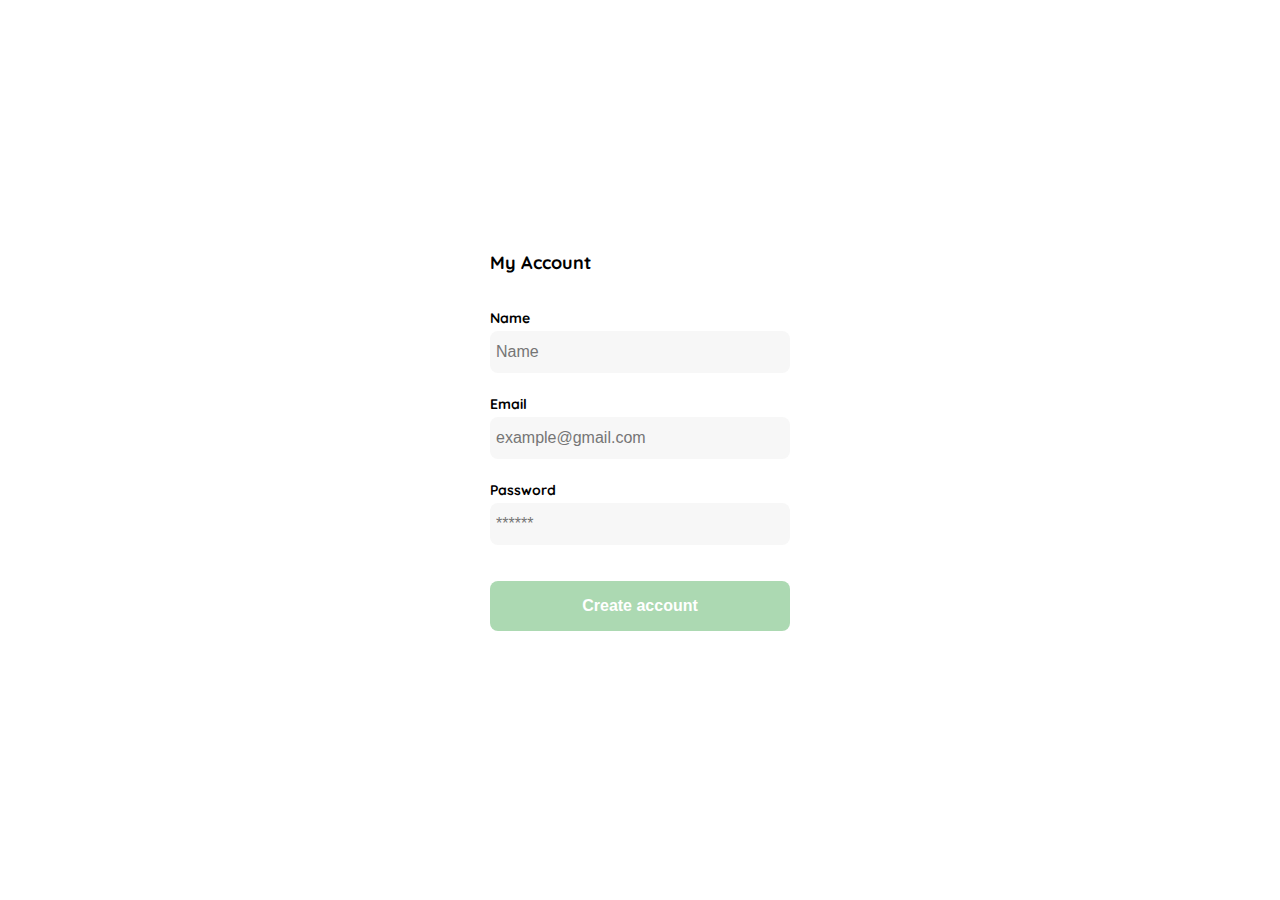
<file: GarageSale/create_account.html>
<!DOCTYPE html>
<html lang="en">
<head>
  <meta charset="UTF-8">
  <meta http-equiv="X-UA-Compatible" content="IE=edge">
  <meta name="viewport" content="width=device-width, initial-scale=1.0">
  <link rel="stylesheet" href="styles/create_account.css">
  <link rel="preconnect" href="https://fonts.googleapis.com">
  <link rel="preconnect" href="https://fonts.gstatic.com" crossorigin>
  <link href="https://fonts.googleapis.com/css2?family=Quicksand:wght@300;500;700&display=swap" rel="stylesheet">
  <title>Document</title>
</head>
<body>
  <div class="login">
    <div class="form-container">
      <h1 class="title">
        My Account
      </h1>

      <form action="/" class="form">

        <label for="name" class="label">Name</label>
        <input type="text" id="name" placeholder="Name" class="input input-name">

        <label for="email" class="label">Email</label>
        <input type="text" id="email" placeholder="example@gmail.com" class="input input-email">

        <label for="password" class="label">Password</label>
        <input type="password" id="password" placeholder="******" class="input input-password">

        <input type="submit" value="Create account" class="primary-button login-button">
      </form>
    </div>
  </div>
</body>
</html>
</file>
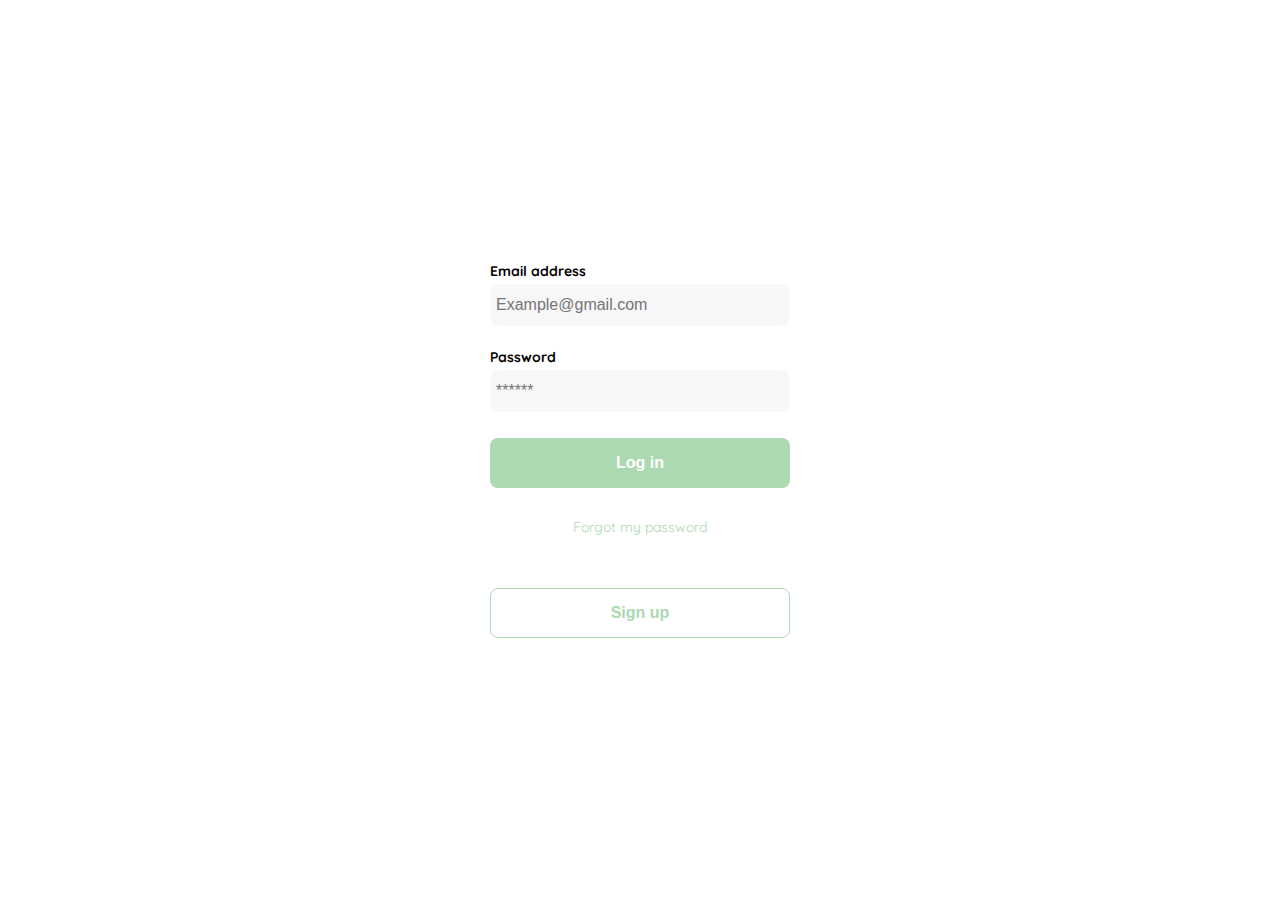
<file: GarageSale/login.html>
<!DOCTYPE html>
<html lang="en">
<head>
  <meta charset="UTF-8">
  <meta http-equiv="X-UA-Compatible" content="IE=edge">
  <meta name="viewport" content="width=device-width, initial-scale=1.0">
  <link rel="stylesheet" href="styles/login.css">
  <link rel="preconnect" href="https://fonts.googleapis.com">
  <link rel="preconnect" href="https://fonts.gstatic.com" crossorigin>
  <link href="https://fonts.googleapis.com/css2?family=Quicksand:wght@300;500;700&display=swap" rel="stylesheet">
  <title>Document</title>
</head>
<body>
  <div class="login">
    <div class="form-container">
      <img src="./assets/img/logos/logo_yard_sale.svg" alt="logo" class="logo">

      <form action="/" class="form">
        <label for="email" class="label">Email address</label>
        <input type="text" id="email" placeholder="Example@gmail.com" class="input input-email">

        <label for="password" class="label">Password</label>
        <input type="password" id="password" placeholder="******" class="input input-password">

        <input type="submit" value="Log in" class="primary-button login-button">
        <a href="/">Forgot my password</a>
      </form>

      <button class="secondary-buttom signup-button">Sign up</button>
    </div>
  </div>
</body>
</html>
</file>
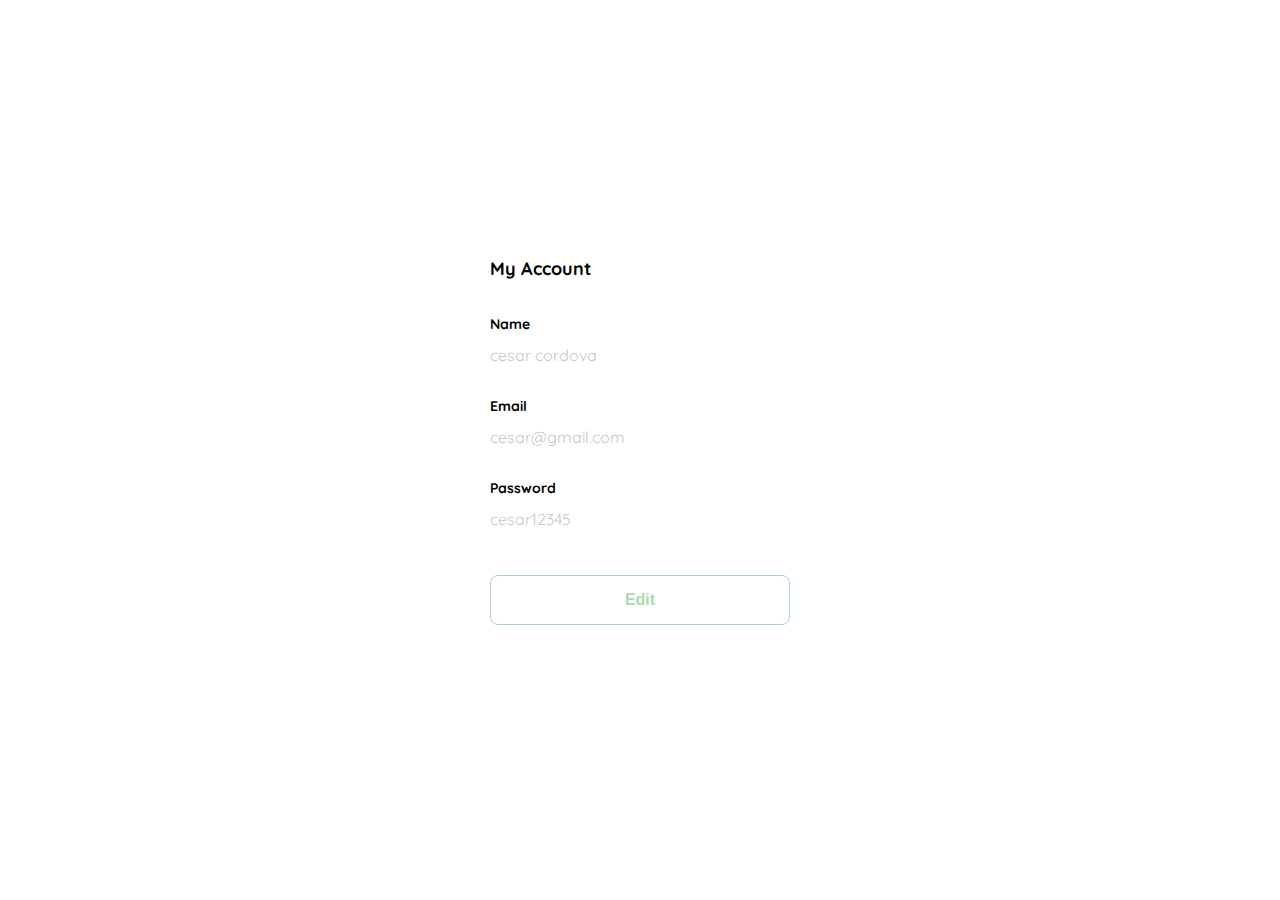
<file: GarageSale/modify_account.html>
<!DOCTYPE html>
<html lang="en">
<head>
  <meta charset="UTF-8">
  <meta http-equiv="X-UA-Compatible" content="IE=edge">
  <meta name="viewport" content="width=device-width, initial-scale=1.0">
  <link rel="stylesheet" href="styles/modify-account.css">
  <link rel="preconnect" href="https://fonts.googleapis.com">
  <link rel="preconnect" href="https://fonts.gstatic.com" crossorigin>
  <link href="https://fonts.googleapis.com/css2?family=Quicksand:wght@300;500;700&display=swap" rel="stylesheet">
  <title>Document</title>
</head>
<body>
  <div class="login">
    <div class="form-container">
      <h1 class="title">
        My Account
      </h1>

        <label for="name" class="label">Name</label>
        <p class="value">cesar cordova</p>

        <label for="email" class="label">Email</label>
        <p class="value">cesar@gmail.com</p>

        <label for="password" class="label">Password</label>
        <p class="value">cesar12345</p>

        <input type="submit" value="Edit" class="secondary-button login-button">
      </form>
    </div>
  </div>
</body>
</html>
</file>
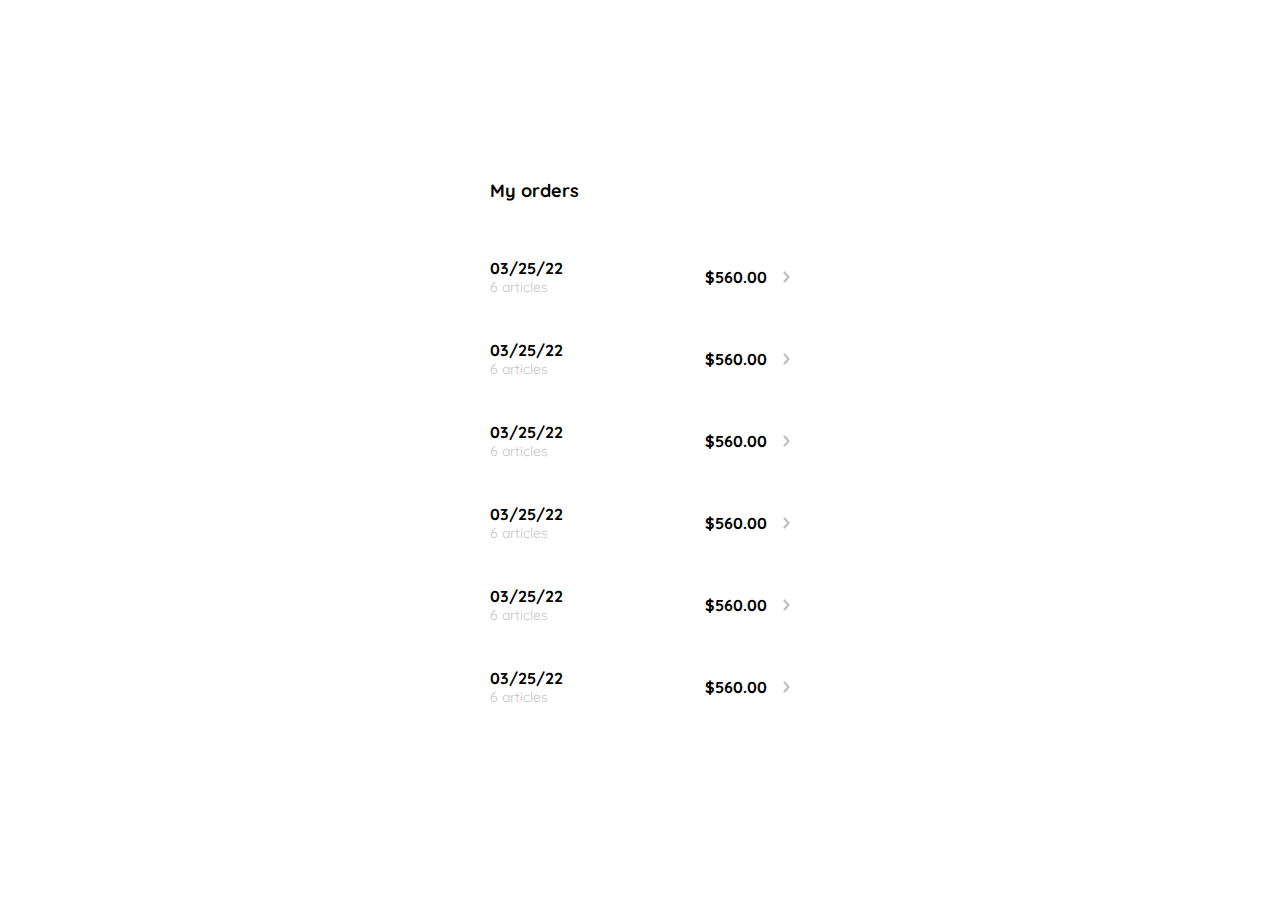
<file: GarageSale/myOrders.html>
<!DOCTYPE html>
<html lang="en">
<head>
  <meta charset="UTF-8">
  <meta http-equiv="X-UA-Compatible" content="IE=edge">
  <meta name="viewport" content="width=, indevice-widthitial-scale=1.0">
  <link rel="stylesheet" href="styles/myOrders.css">
  <link rel="preconnect" href="https://fonts.googleapis.com">
  <link rel="preconnect" href="https://fonts.gstatic.com" crossorigin>
  <link href="https://fonts.googleapis.com/css2?family=Quicksand:wght@300;500;700&display=swap" rel="stylesheet">
  <title>Document</title>
</head>
<body>
  <div class="my-order">
    <div class="my-order-container">
      <h1 class="title">My orders</h1>

      <div class="my-order-content">
        <div class="order">
        <p>
          <span>03/25/22</span>
          <span>6 articles</span>
        </p>
        <p>$560.00</p>
        <img src="./assets/img/icons/flechita.svg" alt="arrow">
        </div>
        <div class="order">
        <p>
          <span>03/25/22</span>
          <span>6 articles</span>
        </p>
        <p>$560.00</p>
        <img src="./assets/img/icons/flechita.svg" alt="arrow">
        </div>
        <div class="order">
        <p>
          <span>03/25/22</span>
          <span>6 articles</span>
        </p>
        <p>$560.00</p>
        <img src="./assets/img/icons/flechita.svg" alt="arrow">
        </div>
        <div class="order">
        <p>
          <span>03/25/22</span>
          <span>6 articles</span>
        </p>
        <p>$560.00</p>
        <img src="./assets/img/icons/flechita.svg" alt="arrow">
        </div>
        <div class="order">
        <p>
          <span>03/25/22</span>
          <span>6 articles</span>
        </p>
        <p>$560.00</p>
        <img src="./assets/img/icons/flechita.svg" alt="arrow">
        </div>
        <div class="order">
        <p>
          <span>03/25/22</span>
          <span>6 articles</span>
        </p>
        <p>$560.00</p>
        <img src="./assets/img/icons/flechita.svg" alt="arrow">
        </div>
      </div>
    </div>
  </div>
</body>
</html>
</file>
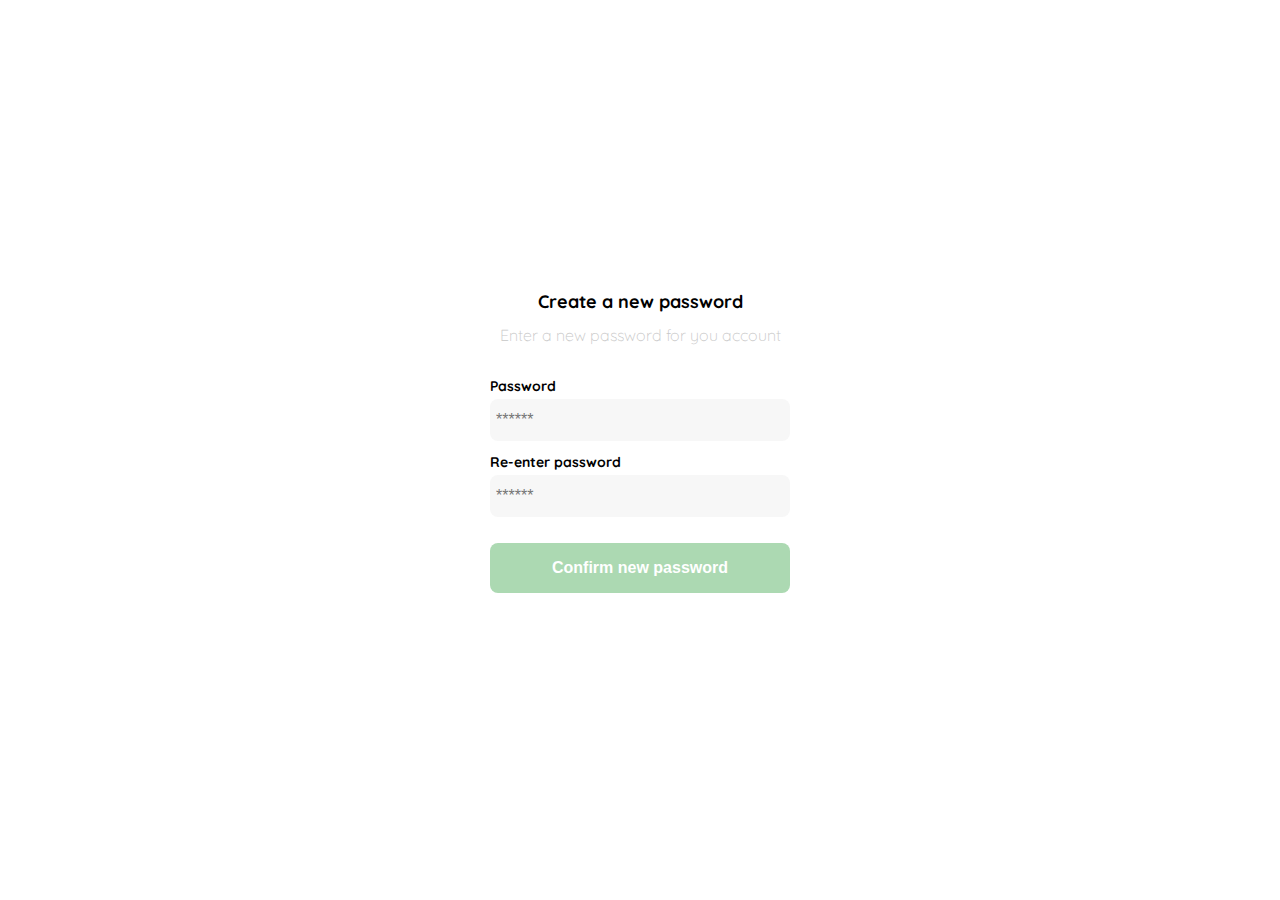
<file: GarageSale/password.html>
<!DOCTYPE html>
<html lang="en">
<head>
  <meta charset="UTF-8">
  <meta http-equiv="X-UA-Compatible" content="IE=edge">
  <meta name="viewport" content="width=device-width, initial-scale=1.0">
  <link rel="stylesheet" href="styles/password.css">
  <link rel="preconnect" href="https://fonts.googleapis.com">
  <link rel="preconnect" href="https://fonts.gstatic.com" crossorigin>
  <link href="https://fonts.googleapis.com/css2?family=Quicksand:wght@300;500;700&display=swap" rel="stylesheet">
  <title>Document</title>
</head>
<body>
  <div class="login">
    <div class="form-container">
      <img src="./assets/img/logos/logo_yard_sale.svg" alt="logo" class="logo">

      <h1 class="title">
        Create a new password
      </h1>
      <p class="subtitle">
        Enter a new password for you account
      </p>

      <form action="/" class="form">
        <label for="new-password" class="label">Password</label>
        <input type="password" id="new-password" placeholder="******" class="input input-password">

        <label for="password" class="label">Re-enter password</label>
        <input type="password" id="password" placeholder="******" class="input input-password">

        <input type="submit" value="Confirm new password" class="primary-button login-button">
      </form>
    </div>
  </div>
</body>
</html>
</file>
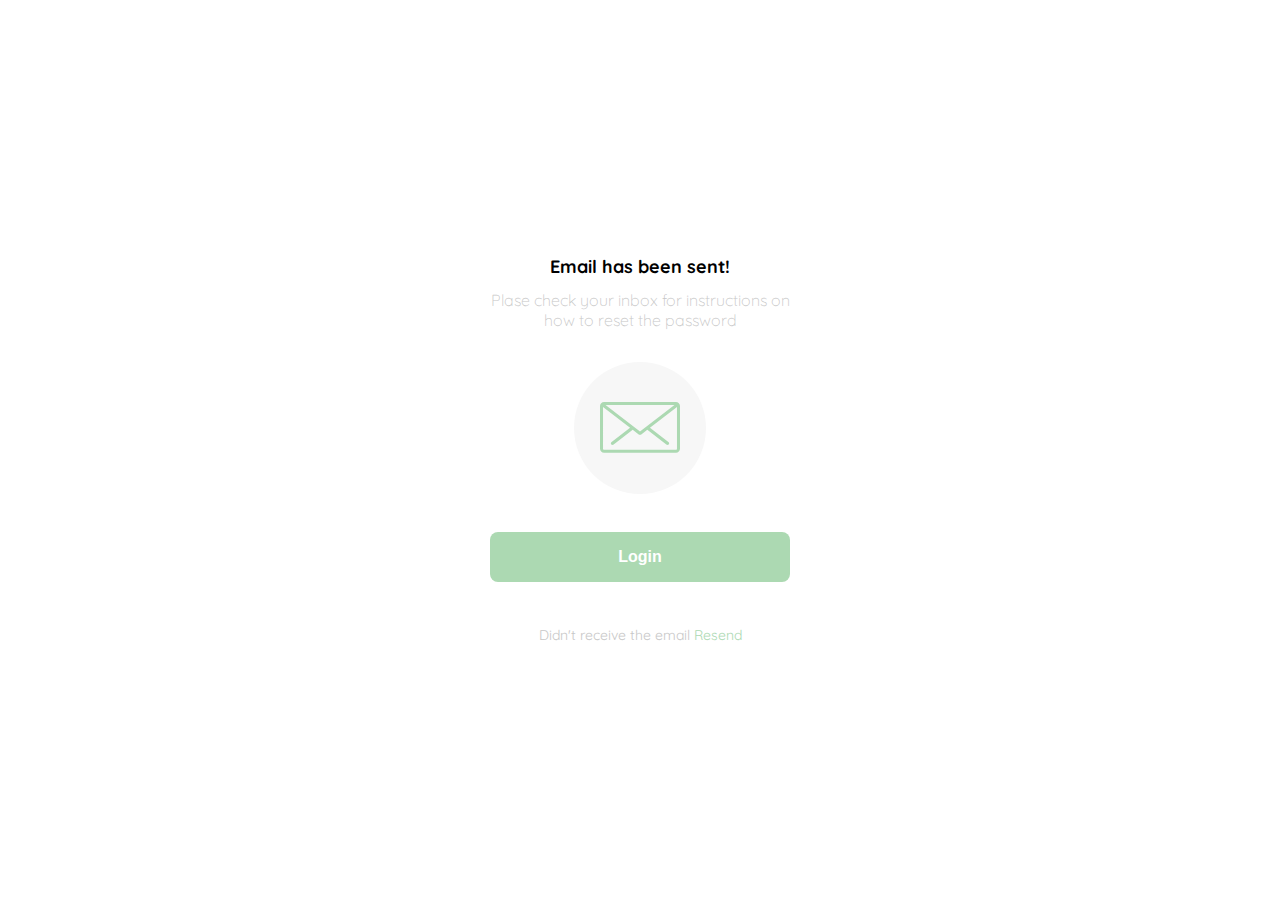
<file: GarageSale/password_recovery2.html>
<!DOCTYPE html>
<html lang="en">
<head>
  <meta charset="UTF-8">
  <meta http-equiv="X-UA-Compatible" content="IE=edge">
  <meta name="viewport" content="width=device-width, initial-scale=1.0">
  <link rel="stylesheet" href="styles/password_recovery2.css">
  <link rel="preconnect" href="https://fonts.googleapis.com">
  <link rel="preconnect" href="https://fonts.gstatic.com" crossorigin>
  <link href="https://fonts.googleapis.com/css2?family=Quicksand:wght@300;500;700&display=swap" rel="stylesheet">
  <title>Document</title>
</head>
<body>
  <div class="login">
    <div class="form-container">
      <img src="./assets/img/logos/logo_yard_sale.svg" alt="logo" class="logo">

      <h1 class="title">
        Email has been sent!
      </h1>
      <p class="subtitle">
        Plase check your inbox for instructions on how to reset the password
      </p>
      <div class="email-image">
        <img src="./assets/img/icons/email.svg" alt="email">
      </div>
      <button class="primary-button login-button">Login</button>
      <p class="resend">
        <span>Didn't receive the email</span>
        <a href="/">Resend</a>
      </p>
    </div>
  </div>
</body>
</html>
</file>
<file: GarageSale/styles/create_account.css>
:root{
  --white: #FFFFFF;
  --black: #000000;
  --dark: #232830;
  --very-light-pink: #C7C7C7;
  --text-input-field: #F7F7F7;
  --hospital-green: #ACD9B2;
  --sm: 14px;
  --md: 16px;
  --lg: 18px;
}

body{
  font-family: 'Quicksand', sans-serif;
  margin: 0;
}
.login{
  width: 100%;
  height: 100vh;
  display: grid;
  place-items: center;
}
.form-container{
  display: grid;
  grid-template-rows: auto 1fr auto;
  width: 300px;
}
.title{
  font-size: var(--lg);
  margin-bottom: 35px;
  text-align: start;
}
.form{
  display: flex;
  flex-direction: column;
}
.label{
  font-size: var(--sm);
  font-weight: bold;
  margin-bottom: 4px;
}
.input{
  background-color: var(--text-input-field);
  border: none;
  border-radius: 8px;
  height: 30px;
  font-size: var(--md);
  padding: 6px;
  margin-bottom: 12px;
}
.input-name,
.input-email,
.input-password{
  margin-bottom: 22px;
}
.primary-button{
  background-color: var(--hospital-green);
  border-radius: 8px;
  border: none;
  color: var(--white);
  width: 100%;
  cursor: pointer;
  font-size: var(--md);
  font-weight: bold;
  height: 50px;
}
.login-button{
  margin-top: 14px;
  margin-bottom: 30px;
}
@media(max-width: 640px) {
  .logo{
    display: block;
  }
  .primary-button{
    width: 300px;
    position: absolute;
    bottom: 0;
    margin-bottom: 24px;
  }
}
</file>
<file: GarageSale/styles/login.css>
:root{
  --white: #FFFFFF;
  --black: #000000;
  --dark: #232830;
  --very-light-pink: #C7C7C7;
  --text-input-field: #F7F7F7;
  --hospital-green: #ACD9B2;
  --sm: 14px;
  --md: 16px;
  --lg: 18px;
}

body{
  font-family: 'Quicksand', sans-serif;
  margin: 0;
}
.login{
  width: 100%;
  height: 100vh;
  display: grid;
  place-items: center;
}
.form-container{
  display: grid;
  grid-template-rows: auto 1fr auto;
  width: 300px;
}

.logo{
  width: 150px;
  margin-bottom: 48px;
  justify-self: center;
  display: none;
}

.form{
  display: flex;
  flex-direction: column;
}
.form a{
  color: var(--hospital-green);
  font-size: var(--sm);
  text-align: center;
  text-decoration: none;
  margin-bottom: 52px;
}
.label{
  font-size: var(--sm);
  font-weight: bold;
  margin-bottom: 4px;
}
.input{
  background-color: var(--text-input-field);
  border: none;
  border-radius: 8px;
  height: 30px;
  font-size: var(--md);
  padding: 6px;
  margin-bottom: 12px;
}
.input-email{
  margin-bottom: 22px;
}
.primary-button{
  background-color: var(--hospital-green);
  border-radius: 8px;
  border: none;
  color: var(--white);
  width: 100%;
  cursor: pointer;
  font-size: var(--md);
  font-weight: bold;
  height: 50px;
}
.secondary-buttom{
  background-color: var(--white);
  border-radius: 8px;
  border: 1px solid var(--hospital-green);
  color: var(--hospital-green);
  width: 100%;
  cursor: pointer;
  font-size: var(--md);
  font-weight: bold;
  height: 50px;
}
.login-button{
  margin-top: 14px;
  margin-bottom: 30px;
}
@media(max-width: 640px) {
  .logo{
    display: block;
  }
  .secondary-buttom{
    width: 300px;
    position: absolute;
    bottom: 0;
    margin-bottom: 24px;
  }
}
</file>
<file: GarageSale/styles/modify-account.css>
:root{
  --white: #FFFFFF;
  --black: #000000;
  --dark: #232830;
  --very-light-pink: #C7C7C7;
  --text-input-field: #F7F7F7;
  --hospital-green: #ACD9B2;
  --sm: 14px;
  --md: 16px;
  --lg: 18px;
}

body{
  font-family: 'Quicksand', sans-serif;
  margin: 0;
}
.login{
  width: 100%;
  height: 100vh;
  display: grid;
  place-items: center;
}
.form-container{
  display: grid;
  grid-template-rows: auto 1fr auto;
  width: 300px;
}
.title{
  font-size: var(--lg);
  margin-bottom: 35px;
  text-align: start;
}
.form{
  display: flex;
  flex-direction: column;
}
.label{
  font-size: var(--sm);
  font-weight: bold;
  margin-bottom: 4px;
}
.value{
  color:var(--very-light-pink);
  font-size: varvar(--md);
  margin: 8px 0 32px 0;
}
.secondary-button{
  background-color: var(--white);
  border-radius: 8px;
  border: 1px solid var(--hospital-green);
  color: var(--hospital-green);
  width: 100%;
  cursor: pointer;
  font-size: var(--md);
  font-weight: bold;
  height: 50px;
}
.login-button{
  margin-top: 14px;
  margin-bottom: 30px;
}
@media(max-width: 640px) {
  .logo{
    display: block;
  }
  .secondary-button{
    width: 300px;
    position: absolute;
    bottom: 0;
    margin-bottom: 24px;
  }
}
</file>
<file: GarageSale/styles/myOrders.css>
:root{
  --white: #FFFFFF;
  --black: #000000;
  --dark: #232830;
  --very-light-pink: #C7C7C7;
  --text-input-field: #F7F7F7;
  --hospital-green: #ACD9B2;
  --sm: 14px;
  --md: 16px;
  --lg: 18px;
}

body{
  font-family: 'Quicksand', sans-serif;
  margin: 0;
}
.my-order{
  width: 100%;
  height: 100vh;
  display: grid;
  place-items: center;
}
.title{
  font-size: var(--lg);
  margin-bottom: 40px;
}
.my-order-container{
  display: grid;
  grid-template-rows: auto 1fr auto;
  width: 300px;
}

.my-order-content{
  display: flex;
  flex-direction: column;
}
.order{
  display: grid;
  grid-template-columns: auto 1fr auto;
  gap: 16px;
  align-items: center;
  margin-bottom: 12px;
}
.order p:nth-child(1){
  display: flex;
  flex-direction: column;
}
.order p:nth-child(2){
  text-align: end;
  font-weight: bold;
}
.order p span:nth-child(1){
  font-size: var(--md);
  font-weight: bold;
}
.order p span:nth-child(2){
  font-size: var(--sm);
  color: var(--very-light-pink);
}
</file>
<file: GarageSale/styles/password.css>
:root{
  --white: #FFFFFF;
  --black: #000000;
  --dark: #232830;
  --very-light-pink: #C7C7C7;
  --text-input-field: #F7F7F7;
  --hospital-green: #ACD9B2;
  --sm: 14px;
  --md: 16px;
  --lg: 18px;
}

body{
  font-family: 'Quicksand', sans-serif;
  margin: 0;
}
.login{
  width: 100%;
  height: 100vh;
  display: grid;
  place-items: center;
}
.form-container{
  display: grid;
  grid-template-rows: auto 1fr auto;
  width: 300px;
}

.logo{
  width: 150px;
  margin-bottom: 48px;
  justify-self: center;
  display: none;
}

.title{
  font-size: var(--lg);
  margin-bottom: 12px;
  text-align: center;
}
.subtitle{
  color: var(--very-light-pink);
  font-size: var(--md);
  font-weight: 300;
  margin-top: 0;
  margin-bottom: 32px;
  text-align: center;
}
.form{
  display: flex;
  flex-direction: column;
}
.label{
  font-size: var(--sm);
  font-weight: bold;
  margin-bottom: 4px;
}
.input{
  background-color: var(--text-input-field);
  border: none;
  border-radius: 8px;
  height: 30px;
  font-size: var(--md);
  padding: 6px;
  margin-bottom: 12px;
}
.primary-button{
  background-color: var(--hospital-green);
  border-radius: 8px;
  border: none;
  color: var(--white);
  width: 100%;
  cursor: pointer;
  font-size: var(--md);
  font-weight: bold;
  height: 50px;
}
.login-button{
  margin-top: 14px;
  margin-bottom: 30px;
}
@media(max-width: 640px) {
  .logo{
    display: block;
  }
}
</file>
<file: GarageSale/styles/password_recovery2.css>
:root{
  --white: #FFFFFF;
  --black: #000000;
  --dark: #232830;
  --very-light-pink: #C7C7C7;
  --text-input-field: #F7F7F7;
  --hospital-green: #ACD9B2;
  --sm: 14px;
  --md: 16px;
  --lg: 18px;
}

body{
  font-family: 'Quicksand', sans-serif;
  margin: 0;
}
.login{
  width: 100%;
  height: 100vh;
  display: grid;
  place-items: center;
}
.form-container{
  display: grid;
  grid-template-rows: auto 1fr auto;
  width: 300px;
  justify-items: center;
}

.logo{
  width: 150px;
  margin-bottom: 48px;
  justify-self: center;
  display: none;
}

.title{
  font-size: var(--lg);
  margin-bottom: 12px;
  text-align: center;
}
.subtitle{
  color: var(--very-light-pink);
  font-size: var(--md);
  font-weight: 300;
  margin-top: 0;
  margin-bottom: 32px;
  text-align: center;
}
.email-image{
  width: 132px;
  height: 132px;
  border-radius: 50%;
  background-color: var(--text-input-field);
  display: flex;
  justify-content: center;
  align-items: center;
  margin-bottom:  24px;
}
.email-image img{
  width: 80px;
}
.resend{
  font-size: var(--sm);
}
.resend span{
  color: var(--very-light-pink);
}
.resend a{
  color:var(--hospital-green);
  text-decoration: none;
}
.primary-button{
  background-color: var(--hospital-green);
  border-radius: 8px;
  border: none;
  color: var(--white);
  width: 100%;
  cursor: pointer;
  font-size: var(--md);
  font-weight: bold;
  height: 50px;
}
.login-button{
  margin-top: 14px;
  margin-bottom: 30px;
}
@media(max-width: 640px) {
  .logo{
    display: block;
  }
}
</file>
